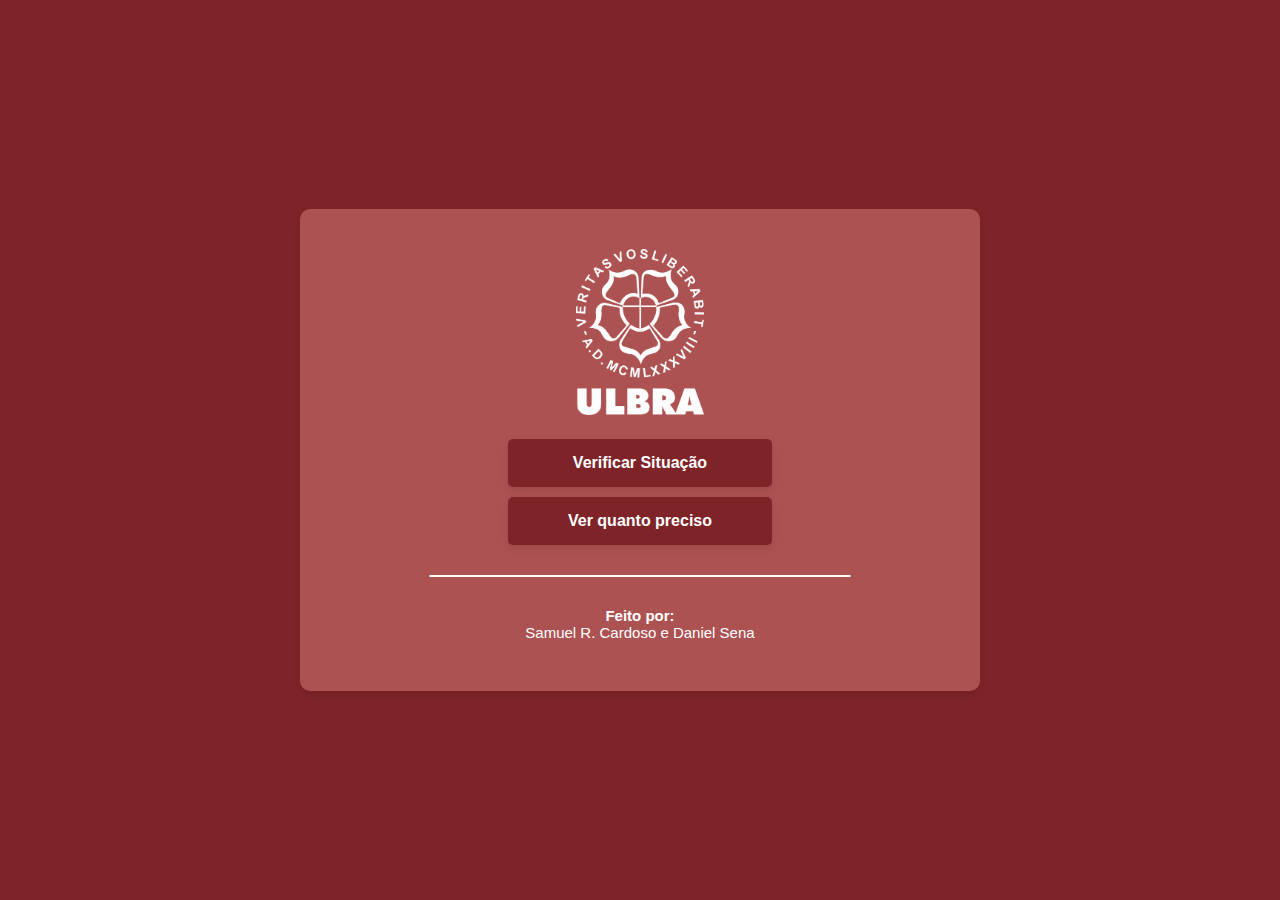
<file: index.html>
<!DOCTYPE html>
<html>
<head>
  <title>ULBRA</title>
  <link rel="stylesheet" href="css\stylespage.css">
  <meta name="viewport" content="width=device-width, initial-scale=1.0">
</head>
<body>

  <div class="all">

    <section id="img">
      <img src="imagens\LOGO ULBRA.png">
    </section>

    <div class="button-container">
      <a href="media.html"><button>Verificar Situação</button></a>
      <a href="falta.html"><button>Ver quanto preciso</button></a>
    </div>

    <hr>

    <div>
      <h1 class="gratificacoes"> <span>Feito por: </span><br> Samuel R. Cardoso e Daniel Sena</h1>
    </div>

  </div>

</body>
</html>
</file>
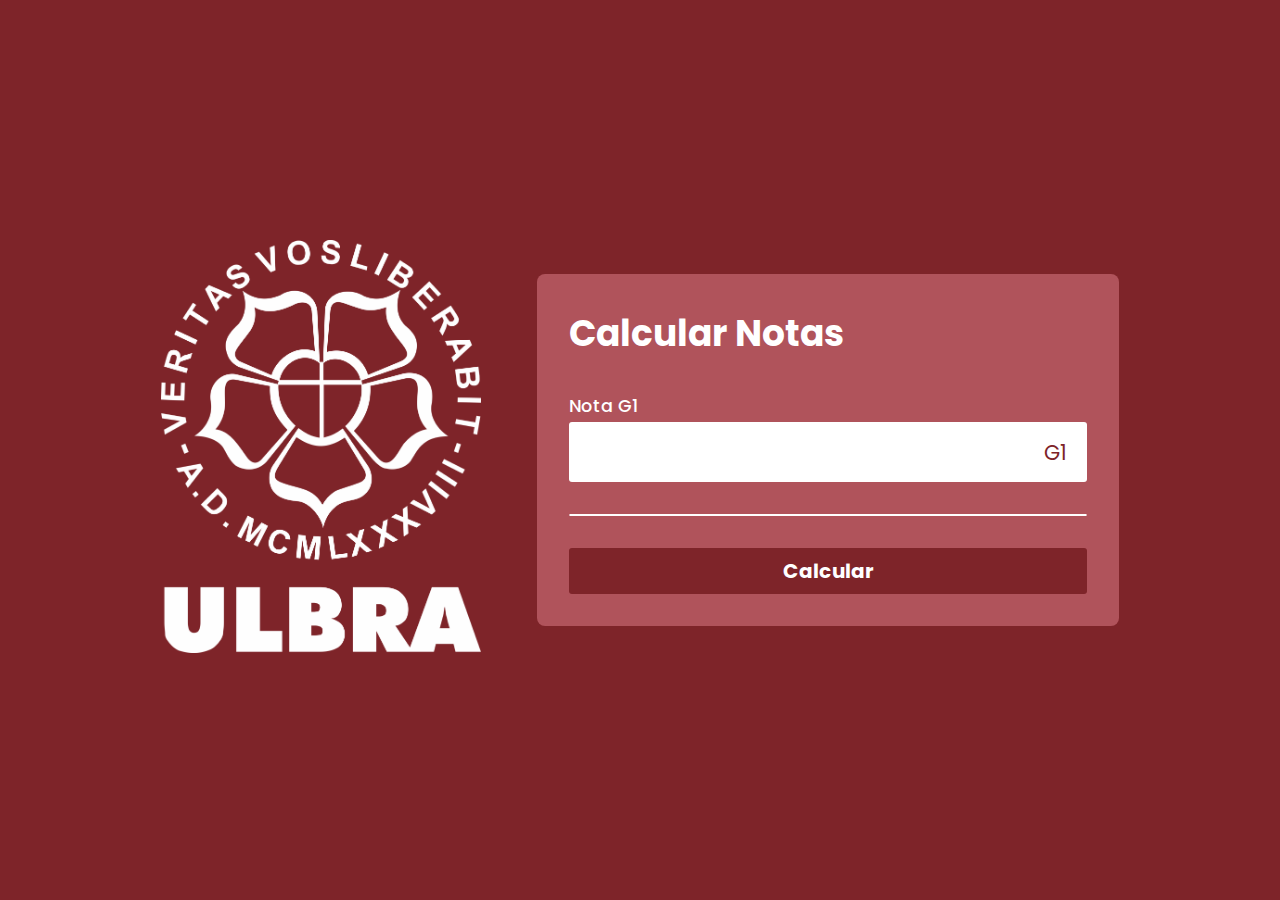
<file: falta.html>
<!DOCTYPE html>
<html lang="pt-br">
<head>
    <meta charset="UTF-8">
    <meta name="viewport" content="width=device-width, initial-scale=1.0">

    <link rel="stylesheet" href="css\styles2.css">

    <link rel="stylesheet" href="https://cdnjs.cloudflare.com/ajax/libs/font-awesome/6.6.0/css/all.min.css" integrity="sha512-Kc323vGBEqzTmouAECnVceyQqyqdsSiqLQISBL29aUW4U/M7pSPA/gEUZQqv1cwx4OnYxTxve5UMg5GT6L4JJg==" crossorigin="anonymous" referrerpolicy="no-referrer" />

    <title>Calcular Notas</title>

</head>
<body>
    <main id="container"> 
        <section id="img">
            <img src="imagens\LOGO ULBRA.png">
        </section>

        <section id="calculator">
            <form id="form">
                <h1 id="title">
                    Calcular Notas
                </h1>

                <div class="input-box">
                    <label for="width">
                        Nota G1
                    </label>
                    <div class="input-field">
                        <i class="fa-solid fa-dice"></i>
                        <input type="text" id="width" required>
                        <span>
                            G1
                        </span>
                    </div>
                </div>

                <hr>

                <button id="calculate"> 
                    Calcular
                </button>

            </form>
            <div id="infos" class="hidden">
                <div id="result">
                    <div id="description">
                        <span></span>
                    </div>
                    <div id="precisa">
                        <span id="value"></span>
                    </div>
                </div>
            </div>
        </section>
    </main>
    <script src="js\scripts2.js"></script>
</body>
</html>
</file>
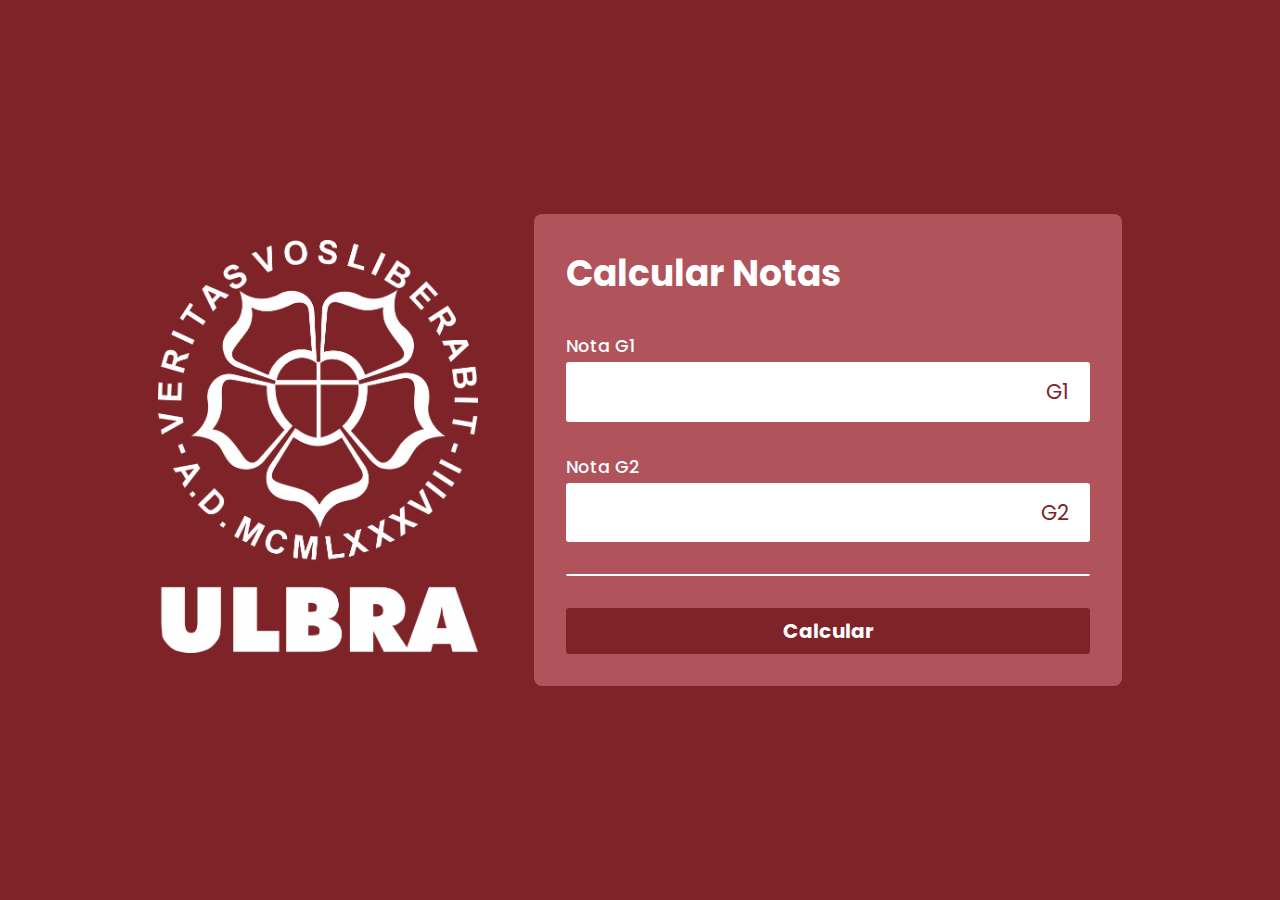
<file: media.html>
<!DOCTYPE html>
<html lang="pt-br">
<head>
    <meta charset="UTF-8">
    <meta name="viewport" content="width=device-width, initial-scale=1.0">

    <link rel="stylesheet" href="css\styles.css">

    <link rel="stylesheet" href="https://cdnjs.cloudflare.com/ajax/libs/font-awesome/6.6.0/css/all.min.css" integrity="sha512-Kc323vGBEqzTmouAECnVceyQqyqdsSiqLQISBL29aUW4U/M7pSPA/gEUZQqv1cwx4OnYxTxve5UMg5GT6L4JJg==" crossorigin="anonymous" referrerpolicy="no-referrer" />

    <title>Calcular Notas</title>

</head>
<body>
    <main id="container"> 
        <section id="img">
            <img src="imagens\LOGO ULBRA.png">
        </section>

        <section id="calculator">
            <form id="form">
                <h1 id="title">
                    Calcular Notas
                </h1>

                <div class="input-box">
                    <label for="width">
                        Nota G1
                    </label>
                    <div class="input-field">
                        <i class="fa-solid fa-dice"></i>
                        <input type="text" id="width" required>
                        <span>
                            G1
                        </span>
                    </div>
                </div>


                <div class="input-box">
                    <label for="height">
                        Nota G2
                    </label>
                    <div class="input-field">
                        <i class="fa-solid fa-dice"></i>
                        <input type="text" id="height" required>
                        <span>
                            G2
                        </span>
                    </div>
                </div>

                <hr>

                <button id="calculate"> 
                    Calcular
                </button>

            </form>
            <div id="infos" class="hidden">
                <div id="result">
                    <div id="average">
                        <span id="value"></span>
                        <span>Sua Média</span>
                    </div>
                    <div id="description">
                        <span></span>
                    </div>
                </div>
            </div>
        </section>
    </main>
    <script src="js\scripts.js"></script>
</body>
</html>
</file>
